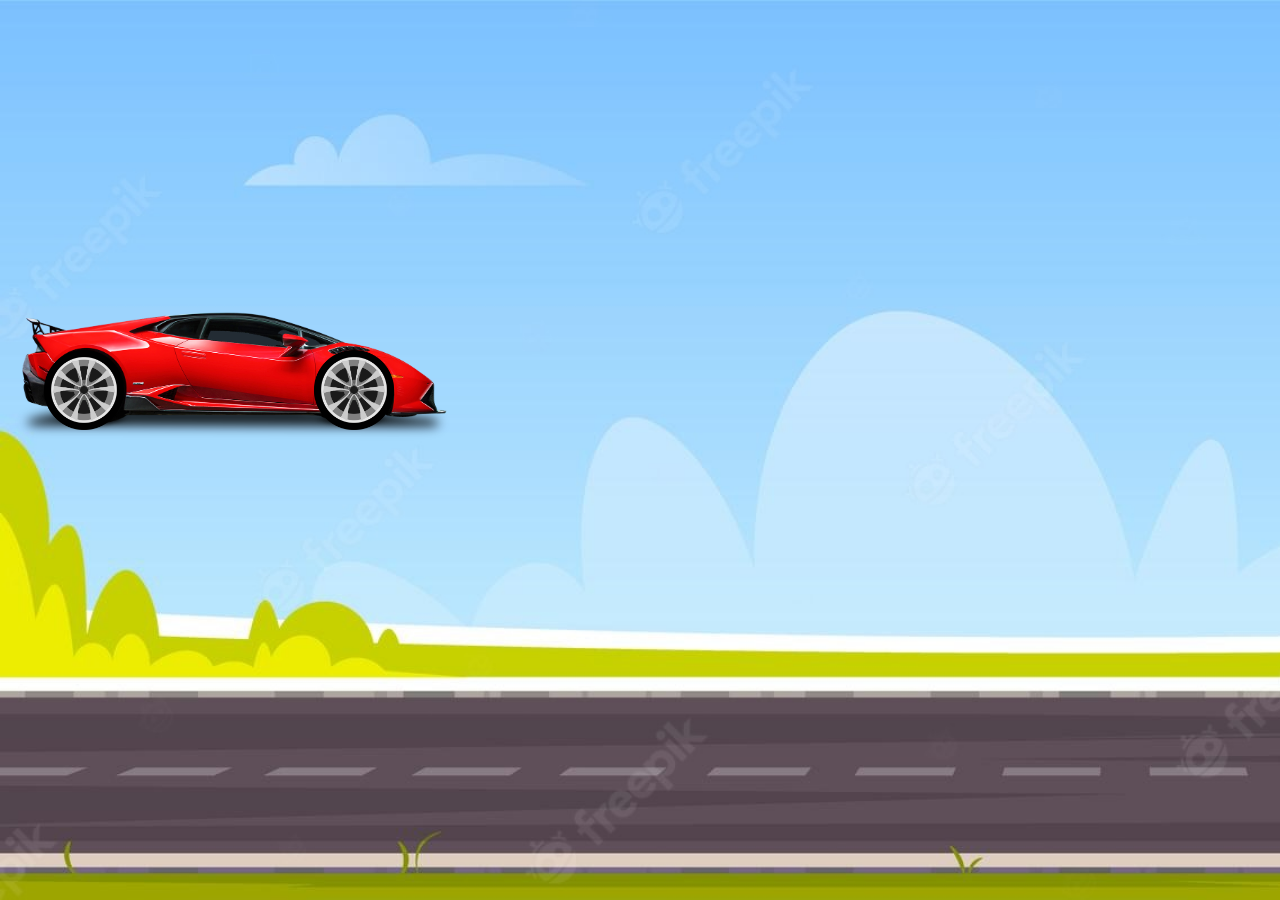
<file: car.html>
<!DOCTYPE html>
<html lang="en">
<head>
    <meta charset="UTF-8">
    <meta name="viewport" content="width=device-width, initial-scale=1.0">
    <title>CSS3 Animation</title>
    <link rel="stylesheet" href="css/car.css">
</head>
<body>
    <div class="road">
        <div class="car-container">
            <img class="car" src="img/car.png" alt="">
            <img class="wheel-1" src="img/wheel.png" alt="">
            <img class="wheel-2" src="img/wheel.png" alt="">
        </div>
    </div>
</body>
</html>
</file>
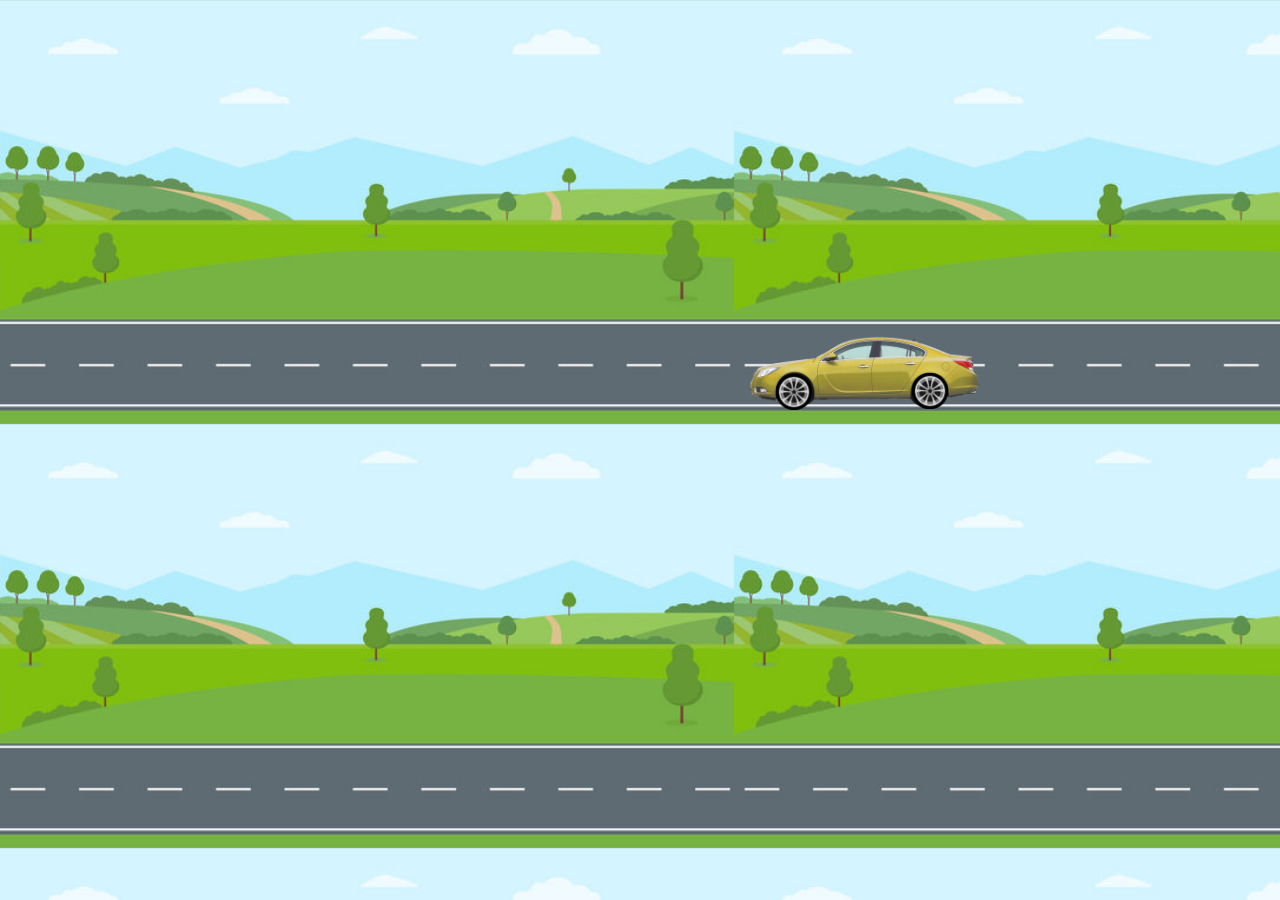
<file: car2.html>
<!DOCTYPE html>
<html lang="en">
<head>
    <meta charset="UTF-8">
    <meta name="viewport" content="width=device-width, initial-scale=1.0">
    <title>Car Animation</title>
    <style>
        body{
            background-image: url('./img/road2.jpg');
            background-size: contain;
        }

        *{
            margin:0;
            padding:0;
        }

        /* .car-container{
            height: 100vh;
            background-image: url('/img/road2.jpg');
            background-size: contain;
        } */


        .car{
            height:100px;
            margin-top:320px;
            margin-left:720px;
            /* position: absolute; */

            animation-name: car-move;
            animation-duration: 5s;
            animation-iteration-count: infinite;
            animation-timing-function: linear;
            animation-delay: 1s;
            animation-direction: normal;
        }

        .wheel1{
            height: 36px;
            position: absolute;
            margin-left: -102px;
            margin-top: 373px;

            animation-name: wheel-rotate;
            animation-duration: 5s;
            animation-iteration-count: infinite;
            animation-direction: normal;
            animation-delay: 1s;
            animation-timing-function: linear;
            animation-direction: reverse;
        }

        .wheel2{
            height: 36px;
            position: absolute;
            margin-left: -238px;
            margin-top:374px;

            animation-name: wheel-rotate;
            animation-duration: 5s;
            animation-iteration-count: infinite;
            animation-timing-function: linear;
            animation-direction: reverse;
        }




        @keyframes wheel-rotate{
            from{
                transform:rotate(0deg);
            }
            to{
                transform: rotate(360deg);
            }
        }

        @keyframes car-move{
            from{
                margin-left:720px;
            }
            to{
                margin-left:0px;
            }
        }


        @keyframes road-move {
            from{
                padding-left:0px;
            }
            to{
                padding-left:100px;
            }
        }
    </style>
</head>
<body>
    <div class="car-container">
        <img class="car" src="img/car2.png" alt="">
        <img class="wheel1" src="img/wheel.png" alt="">
        <img class="wheel2" src="img/wheel.png" alt="">
    </div>
</body>
</html>
</file>
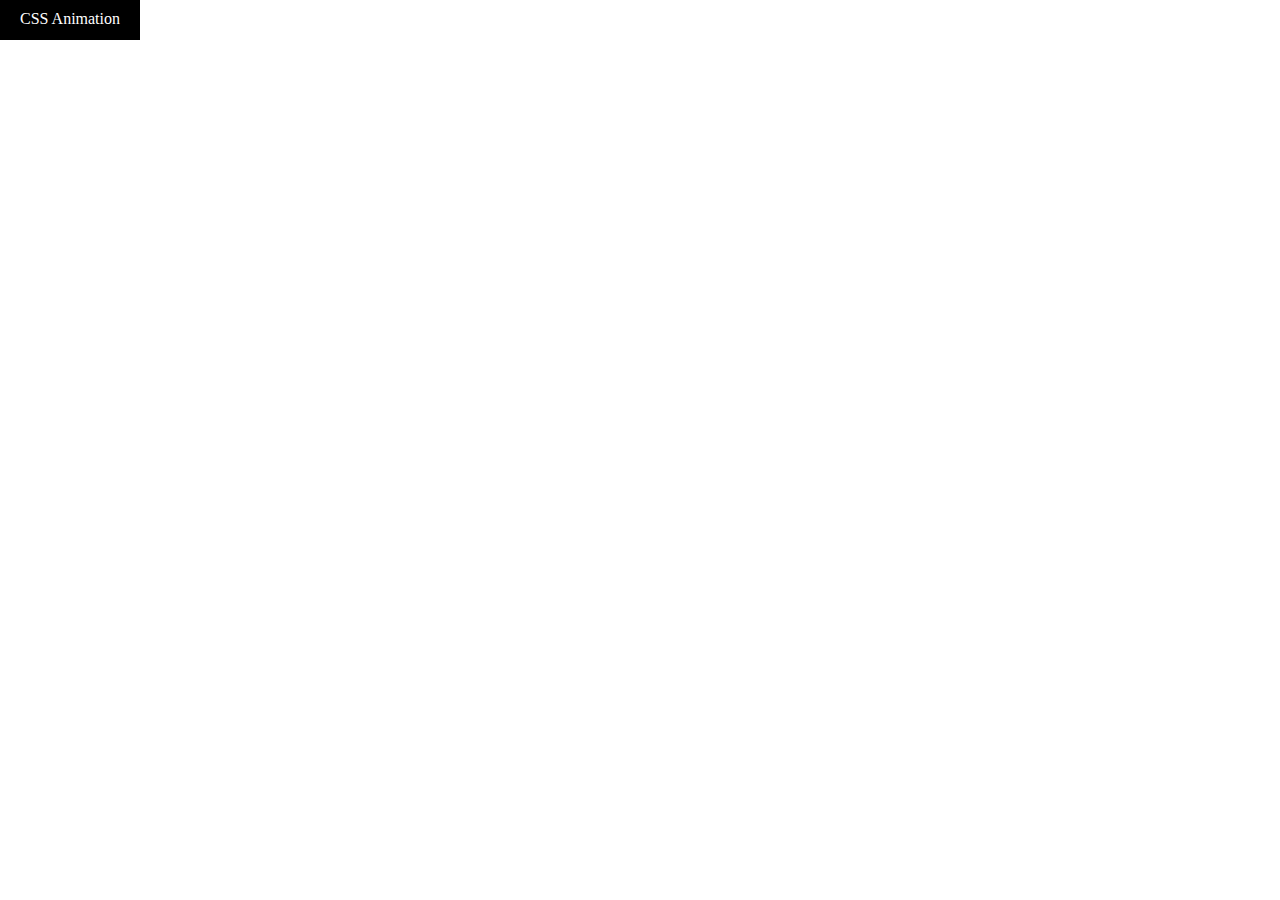
<file: four.html>
<!DOCTYPE html>
<html lang="en">
<head>
    <meta charset="UTF-8">
    <meta name="viewport" content="width=device-width, initial-scale=1.0">
    <title>CSS3 Animation</title>
    <style>
        *{
            margin: 0;
            padding:0;
        }
        .box-one{
            height:30px;
            width:140px;
            background-color:black;
            color:white;
            text-align: center;
            padding-top:10px;

            animation-name: screensaver;
            animation-duration: 8s;
            animation-iteration-count: infinite;
            animation-direction: alternate;
            animation-timing-function: linear;
            /* animation-delay: 1s; */
        }

        /* @keyframes color-change{
            from{
                background-color: black;
            }
            to{
                background-color: blue;
            }
        } */

        /* @keyframes movement{
            from{
                margin-left:0px;
                background-color: black;
            }
            to{
                margin-left:300px;
                background-color: blue;
            }
        } */

        @keyframes screensaver{
            0%{
                margin-left:0px;
                margin-top:0px;
                background-color: black;
            }

            20%{
                margin-top:0px;
                margin-left:250px;
                background-color: blue;
                transform: rotate(120deg);
                border-radius: 50%;
                transform: skew(40deg);
            }

            30%{
                margin-top:250px;
                margin-left:100px;
                background-color: aqua;
                border-radius: 40%;
            }

            40%{
                margin-left:250px;
                margin-top:300px;
                background-color: blueviolet;
            }

            50%{
                margin-left:0px;
                margin-top:100px;
                background-color: brown;
                transform: rotate(360deg);
            }

            60%{
                margin-left:0px;
                margin-top:300px;
                background-color: black;
            }
            

            100%{
                margin-left:0px;
                margin-top:0px;
                background-color: burlywood;
            }

        }
    </style>
</head>
<body>
    <div class="box-one">CSS Animation</div>
</body>
</html>
</file>
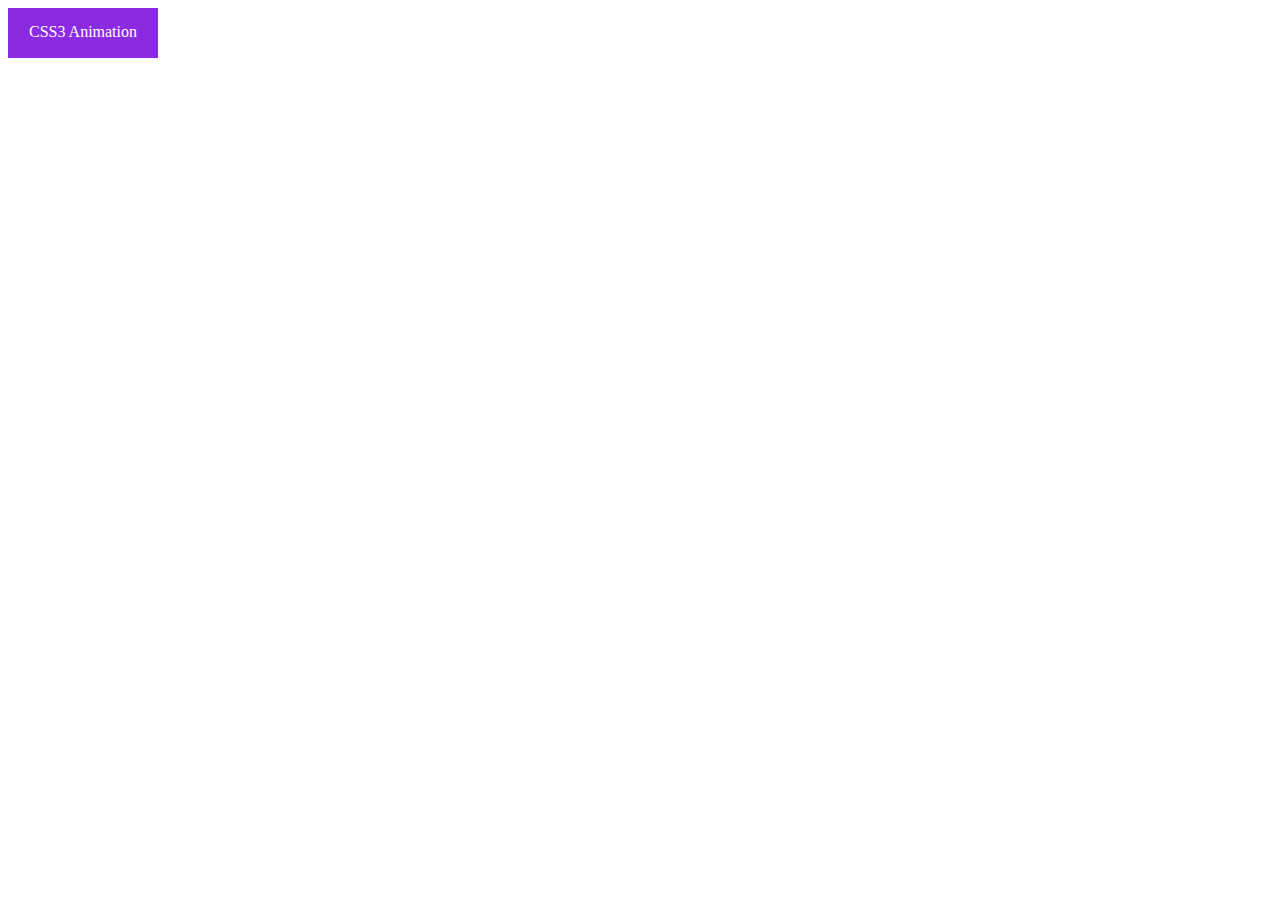
<file: one.html>
<!DOCTYPE html>
<html lang="en">
<head>
    <meta charset="UTF-8">
    <meta name="viewport" content="width=device-width, initial-scale=1.0">
    <title>CSS3 Animation</title>
    <link rel="stylesheet" href="css/one.css">
</head>
<body>
    <div class="content-one">
        CSS3 Animation
    </div>
</body>
</html>
</file>
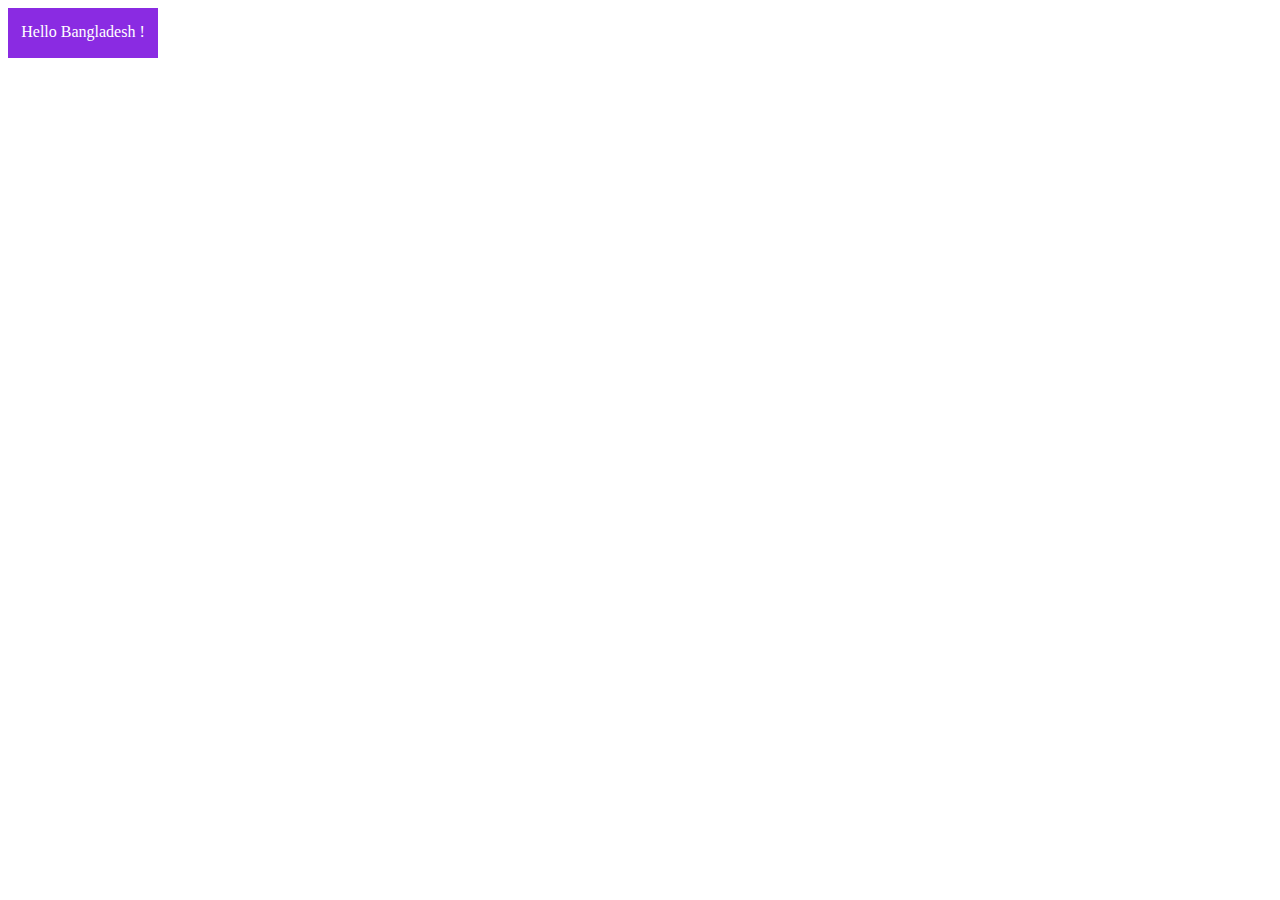
<file: three.html>
<!DOCTYPE html>
<html lang="en">
<head>
    <meta charset="UTF-8">
    <meta name="viewport" content="width=device-width, initial-scale=1.0">
    <title>CSS3 Animation</title>
    <link rel="stylesheet" href="css/three.css">
</head>
<body>
    <div class="content-one">
        Hello Bangladesh !
    </div>
</body>
</html>
</file>
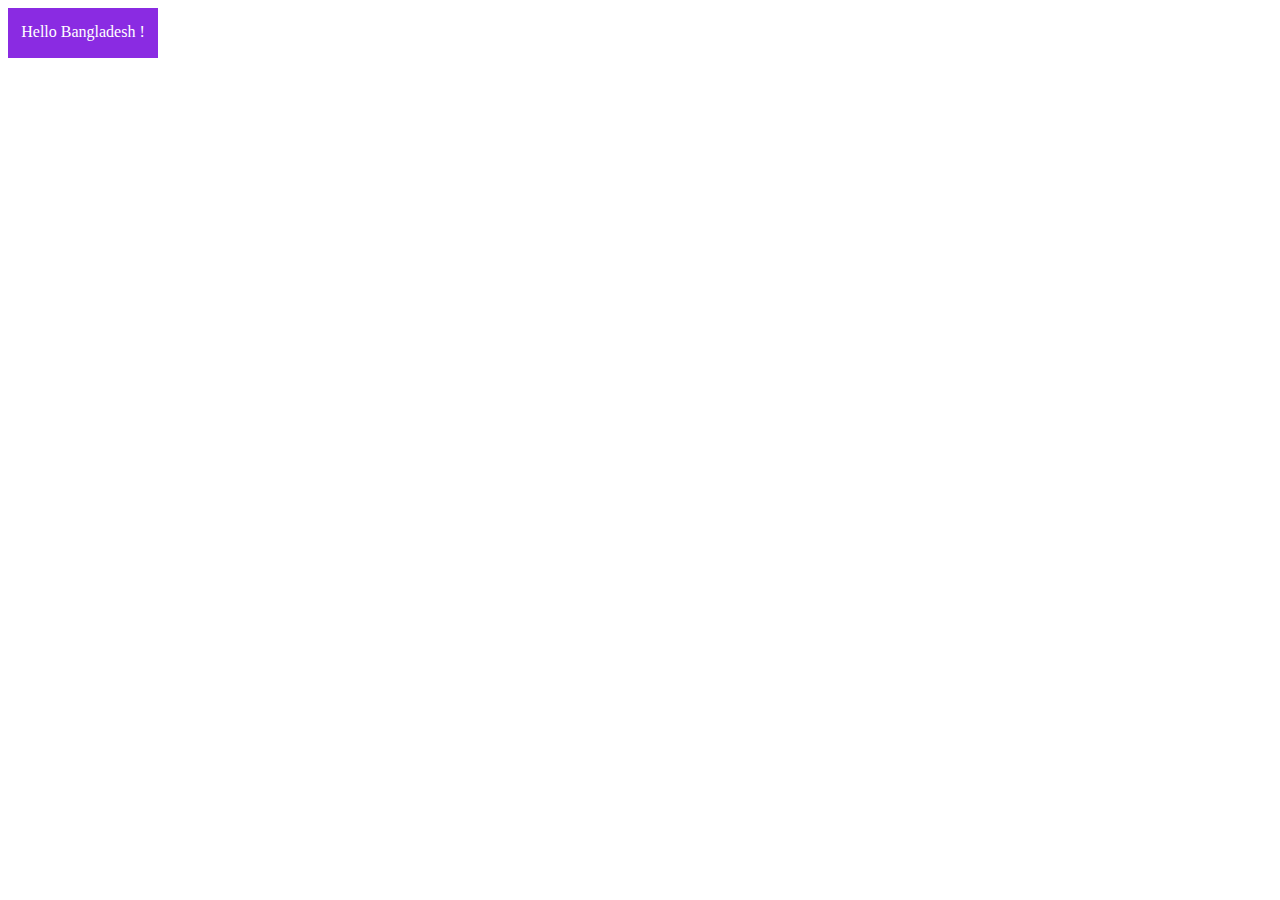
<file: two.html>
<!DOCTYPE html>
<html lang="en">
<head>
    <meta charset="UTF-8">
    <meta name="viewport" content="width=device-width, initial-scale=1.0">
    <title>CSS3 Animation</title>
    <link rel="stylesheet" href="css/two.css">
</head>
<body>
    <div class="content-one">
        Hello Bangladesh !
    </div>
</body>
</html>
</file>
<file: css/car.css>
*{
    margin: 0;
    padding:0;
}
.road{
    height:100vh;
	background-image: url('../img/road.jpg');
    background-size: cover;   
}

.car{
    height:150px;
    margin-top:300px;
    margin-left:0px;

    animation-name: car-move;
    animation-duration: 3s;
    animation-iteration-count: infinite;
    animation-timing-function: linear;
    animation-delay: 1s;
    animation-direction: alternate;
}

.wheel-1{
    height:80px;
    position: absolute;
    margin-top:350px;
    margin-left:-420px;
    
    animation-name: wheel-rotate;
    animation-duration: 3s;
    animation-iteration-count: infinite;
    animation-direction: normal;
    animation-delay: 1s;
    animation-timing-function: linear;
    animation-direction: alternate;
}

.wheel-2{
    height:80px;
    position: absolute;
    margin-top:350px;
    margin-left:-150px;

    animation-name: wheel-rotate;
    animation-duration: 3s;
    animation-iteration-count: infinite;
    animation-direction: normal;
    animation-delay: 1s;
    animation-timing-function: linear;
    animation-direction: alternate;
}

@keyframes wheel-rotate{
    from{
        trnasform:rotate(360deg);
    }
    to{
        transform:rotate(360deg);
    }
}

@keyframes car-move {
    from{
        margin-left:0px;
    }
    to{
        margin-left:600px;
    }
}
</file>
<file: css/one.css>
.content-one{
    height:35px;
    width:150px;
    padding-top:15px;
    text-align: center;
    background-color: blueviolet;
    color:white;

    animation-name: animation-one;
    animation-duration: 2s;
    animation-iteration-count: infinite;
}


@keyframes animation-one{
    from { background-color:red;}
    to{ background-color:green;}
}
</file>
<file: css/three.css>
.content-one{
    height:35px;
    width:150px;
    padding-top:15px;
    text-align: center;
    background-color: blueviolet;
    color:white;

    animation-name: animation-one;
    animation-duration: 5s;
    animation-iteration-count: infinite;
    animation-direction: alternate;
    animation-delay: 2s;
}


@keyframes animation-one{
    0% { 
        background-color:red;
    }
    25%{ 
        background-color:green;
        margin-left:200px;
        margin-top:0px;
        background-color:green;
        transform: rotate(120deg);
    }
    50%{ 
        margin-top:400px;
        margin-left:200px;
        background-color:blue;
        transform:rotate(150deg)
    }
    75%{
        margin-top:400px;
        margin-left:0px;
        background-color:brown
    }
    100%{
        margin-left:0px;
        margin-top:0px;
        background-color:cyan;
    }

}
</file>
<file: css/two.css>
.content-one{
    height:35px;
    width:150px;
    padding-top:15px;
    text-align: center;
    background-color: blueviolet;
    color:white;

    animation-name: animation-one;
    animation-duration: 2s;
    animation-iteration-count: infinite;
    animation-direction: alternate;
}


@keyframes animation-one{
    from { 
        transform: translateX(0px);
        background-color:red;
    }
    to{ 
        border-radius: 50%;
        transform: translateX(100%);
        background-color:green;
    }
}
</file>
